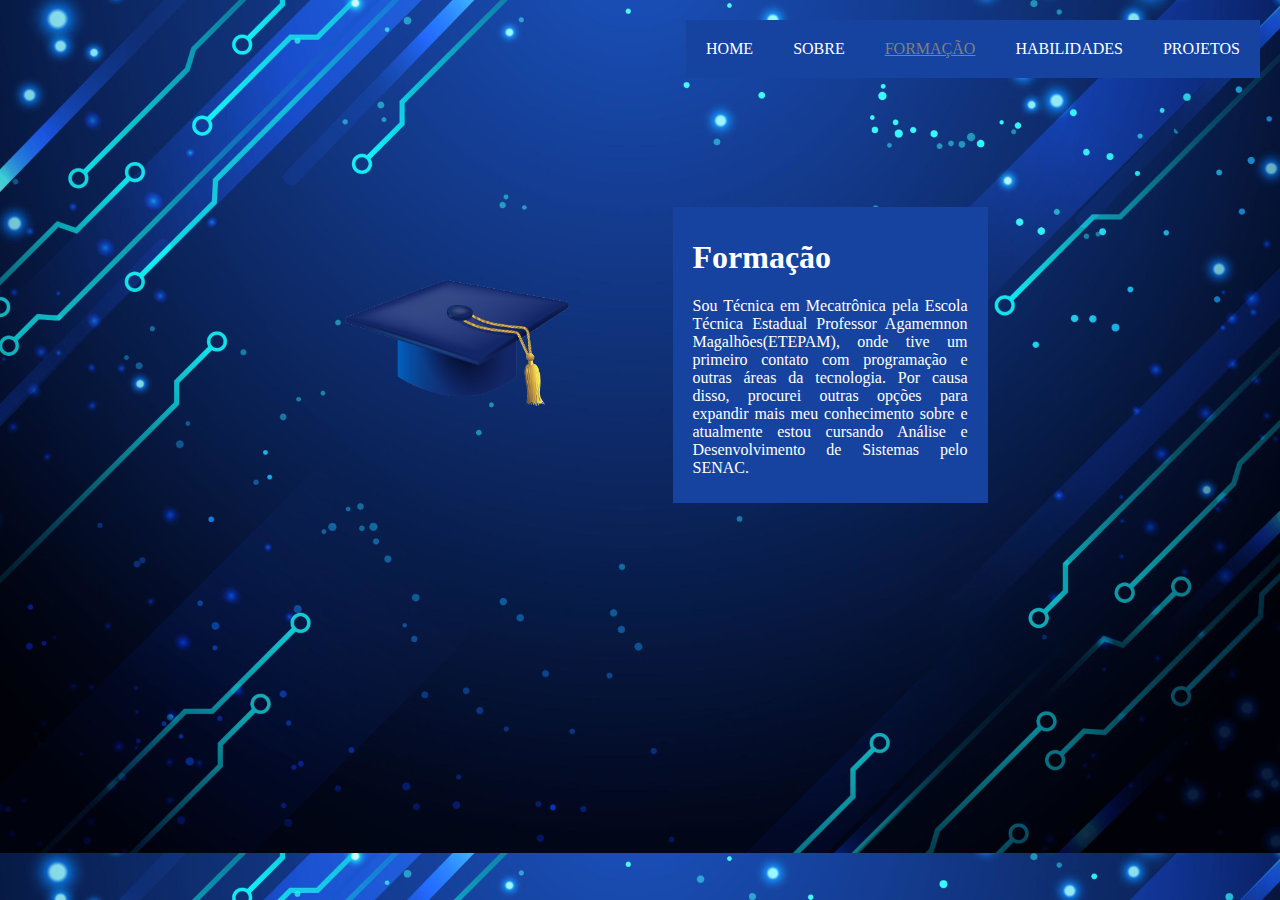
<file: formacao.html>
<!DOCTYPE html>
<html lang="pr-br">
<head>
    <meta charset="UTF-8">
    <meta name="viewport" content="width=device-width, initial-scale=1.0">
    <title>Formação</title>
    <link rel="stylesheet" href="stylesobre.css">
</head>
<body>
    <div id="container">
        <div id="menu" >
            <div class="item" ><a href="index.html">HOME</a></div>
            <div class="item" ><a href="sobre.html">SOBRE</a></div>
            <div class="item" ><a href="formacao.html" class="clicado">FORMAÇÃO</a></div>
            <div class="item" ><a href="habilidades.html">HABILIDADES</a></div>
            <div class="item" ><a href="projetos.html">PROJETOS</a></div>
        </div>
        <div id="conteudos">
            <div id="=imagem">
                <img src="assets/chapeudeformaturasemfundo.png" alt="Chapeu de Formatura">
            </div>
            <div id="descricao">
                <h1>Formação</h1>
                <p>
                    Sou Técnica em Mecatrônica pela Escola Técnica Estadual Professor Agamemnon Magalhões(ETEPAM), onde tive um primeiro contato com programação e outras áreas da tecnologia. Por causa disso, procurei outras opções para expandir mais meu conhecimento sobre e atualmente estou cursando Análise e Desenvolvimento de Sistemas pelo SENAC. 
                </p>
            </div>
        </div>
    </div>
    
</body>
</html>
</file>
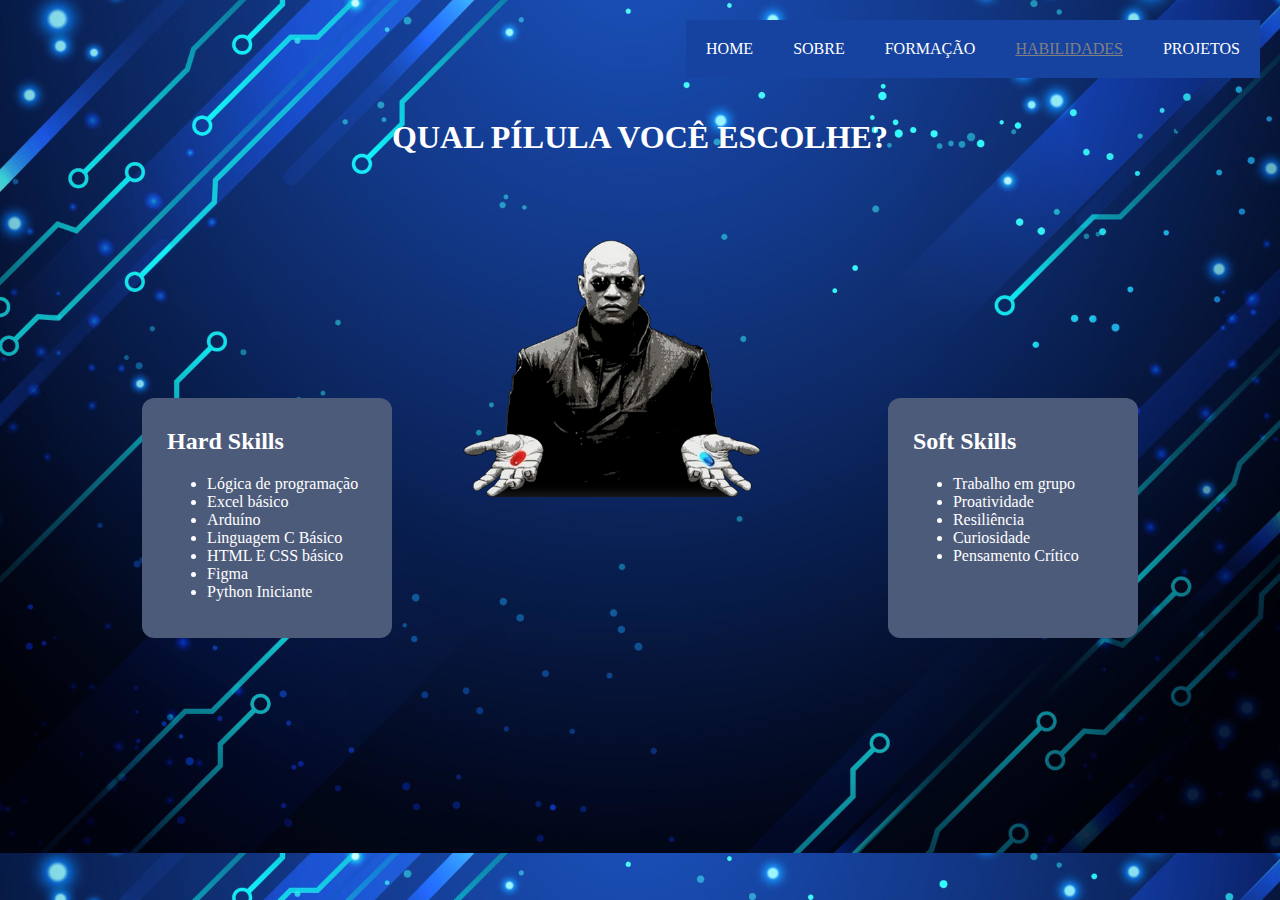
<file: habilidades.html>
<!DOCTYPE html>
<html lang="pr-br">
<head>
    <meta charset="UTF-8">
    <meta name="viewport" content="width=device-width, initial-scale=1.0">
    <title>Formação</title>
    <link rel="stylesheet" href="stylehabilidades.css">
</head>
<body>
    <div id="container">
        <div id="menu" >
            <div class="item" ><a href="index.html">HOME</a></div>
            <div class="item" ><a href="sobre.html">SOBRE</a></div>
            <div class="item" ><a href="formacao.html">FORMAÇÃO</a></div>
            <div class="item" ><a href="habilidades.html" class="clicado">HABILIDADES</a></div>
            <div class="item" ><a href="projetos.html">PROJETOS</a></div>
        </div>
        <div id="conteudos">
            <div class="skills">
                <h2>Hard Skills</h2>
                <ul>
                    <li>Lógica de programação</li>
                    <li>Excel básico</li>
                    <li>Arduíno </li>
                    <li>Linguagem C Básico</li>
                    <li>HTML E CSS básico</li>
                    <li>Figma</li>
                    <li>Python Iniciante</li>
                </ul>
            </div>
            <div id="=imagem">
                <h1>QUAL PÍLULA VOCÊ ESCOLHE?</h1>
                <img src="assets/mopheus.png" alt="Mopheus de Matrix">
            </div>
            <div class="skills">
                <h2>Soft Skills</h2>
                <ul>
                    <li>Trabalho em grupo</li>
                    <li>Proatividade</li>
                    <li>Resiliência</li>
                    <li>Curiosidade</li>
                    <li>Pensamento Crítico</li>
                </ul>
            </div>
        </div>
    </div>
    
</body>
</html>
</file>
<file: stylesobre.css>
body{
    margin: 0;
    background-image: url(assets/fundotec2000.png);
    background-size: cover;
    color: white;
    text-align: center;
}
#container{
    display: flex; 
    align-items: center; 
    width: 100%;
    height: 790px;

    flex-direction: column;
    /*flex-direction: row;
    flex-wrap: wrap
    flex-flow: row wrap;*/
}

#menu{
    display: flex;
    flex-direction: row;
    background-color: #1643A0;
    align-self: flex-end;
    margin: 20px;
}

.item{
    width: 20%; 
    margin: 10px;
    padding: 10px;
 }


a{
    color: white;
    text-decoration: none;
}

.clicado{
    color: gray;
    text-decoration: underline;
}

img{
    width: 300px;
    padding: 10px 20px;
    margin: 20px;
}

#conteudos{
    display: flex;
    align-items: center;
    margin-top: 75px;
    justify-content: space-between;

}

#descricao{
    background-color: #1643A0;
    width: 275px;
    padding: 10px 20px;
    text-align: justify;
    margin: 20px;

}
</file>
<file: stylehabilidades.css>
body{
    margin: 0;
    background-image: url(assets/fundotec2000.png);
    background-size: cover;
    color: white;
}
#container{
    display: flex; 
    align-items: center; 
    width: 100%;
    height: 790px;

    flex-direction: column;
    /*flex-direction: row;
    flex-wrap: wrap
    flex-flow: row wrap;*/
}

#menu{
    display: flex;
    flex-direction: row;
    background-color: #1643A0;
    align-self: flex-end;
    margin: 20px;
    text-align: center;
}

.item{
    width: 20%; 
    margin: 10px;
    padding: 10px;
 }


a{
    color: white;
    text-decoration: none;
}

.clicado{
    color: gray;
    text-decoration: underline;
}

img{
    width: 300px;
    padding: 10px 20px;
    margin: 50px;

}

#imagem{

    text-align: center;

}

#conteudos{
    display: flex;
    flex-direction: row;


}

.skills{
    width: 200px;
    height: 220px;
    background-color: #4D5B7B;
    padding: 10px 25px;
    margin-top: 300px;
    border-radius: 5%;
}
</file>
